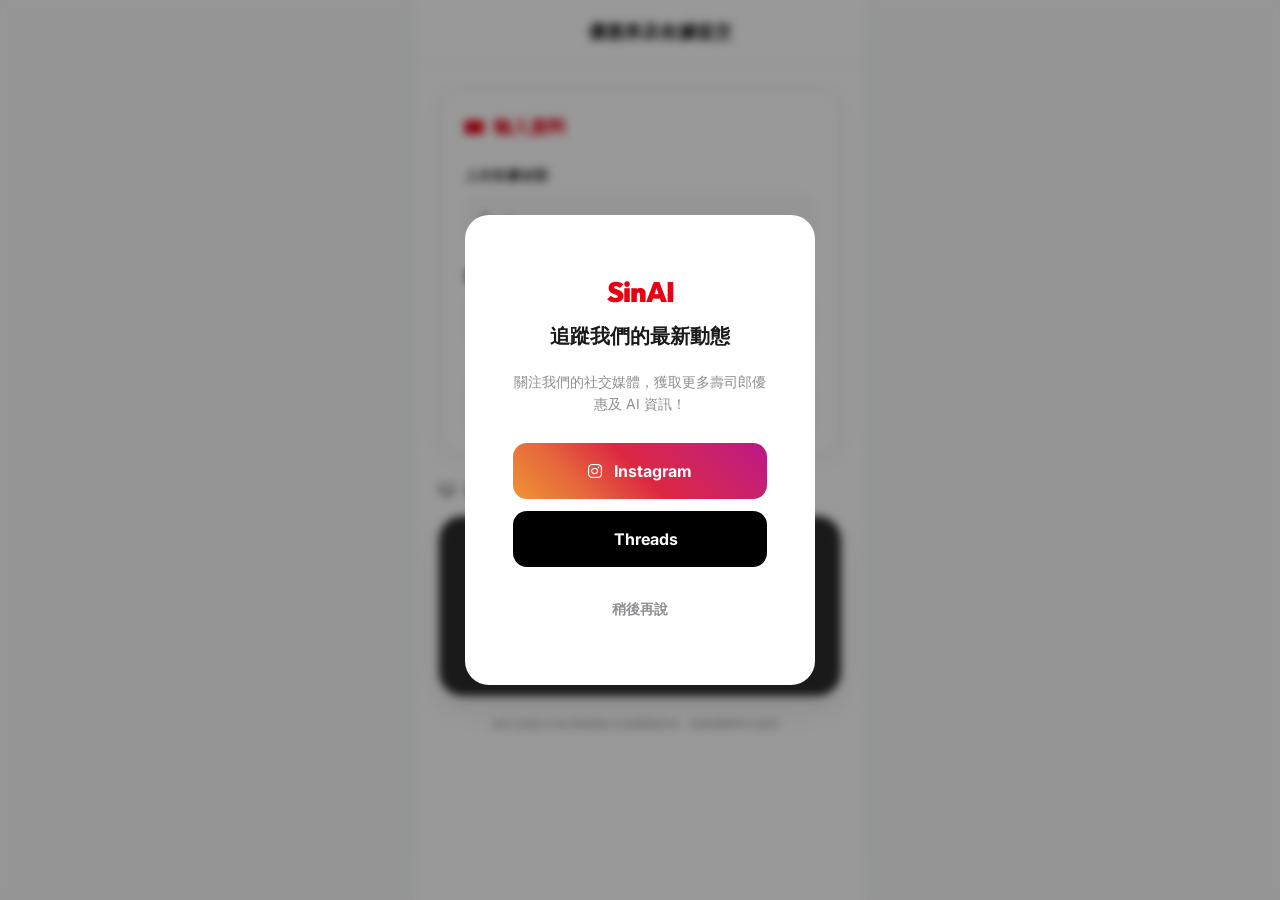
<file: index.html>
<!DOCTYPE html>
<html lang="zh-HK">

<head>
    <meta charset="UTF-8">
    <meta name="viewport" content="width=device-width, initial-scale=1.0, maximum-scale=1.0, user-scalable=no">
    <title>壽司計算器 | Sushi Calculator</title>
    <link rel="preconnect" href="https://fonts.googleapis.com">
    <link rel="preconnect" href="https://fonts.gstatic.com" crossorigin>
    <link
        href="https://fonts.googleapis.com/css2?family=Inter:wght@400;500;600;700&family=Outfit:wght@400;500;600;700&display=swap"
        rel="stylesheet">
    <link rel="stylesheet" href="https://cdnjs.cloudflare.com/ajax/libs/font-awesome/6.0.0/css/all.min.css">
    <link rel="stylesheet" href="style.css">
</head>

<body>
    <div id="app">
        <!-- Setup Screen -->
        <section id="setup-screen" class="screen">
            <header>
                <button class="back-btn" style="visibility: hidden;"><i class="fas fa-chevron-left"></i></button>
                <h1>壽司郎用餐人數設定</h1>
                <button id="setup-open-coupons" class="menu-btn" title="優惠券及收據">
                    <i class="fas fa-ticket-alt"></i>
                </button>
            </header>
            <main>
                <div class="hero">
                    <h2>今天有多少人用餐？</h2>
                    <p class="subtitle">請選擇人數以開始計算分帳</p>
                </div>

                <div class="stepper">
                    <button id="minus-diner" class="step-btn">
                        <i class="fa-solid fa-minus"></i>
                    </button>
                    <div class="stepper-value">
                        <span id="diner-count">2</span>
                        <span class="unit">位大人</span>
                    </div>
                    <button id="plus-diner" class="step-btn plus">
                        <i class="fa-solid fa-plus"></i>
                    </button>
                </div>


                <button id="start-dining" class="primary-btn">
                    開始用餐 <i class="fas fa-utensils"></i>
                </button>

                <button id="open-calorie-tracker" class="secondary-btn">
                    <i class="fa-solid fa-dumbbell"></i> 進入卡路里追蹤
                </button>

                <button id="open-coupons" class="secondary-btn">
                    <i class="fas fa-ticket-alt"></i> 優惠券及收據
                </button>
            </main>
        </section>

        <!-- Calculator Screen -->
        <section id="calc-screen" class="screen">
            <header>
                <button id="back-to-setup" class="back-btn"><i class="fa-solid fa-chevron-left"></i></button>
                <div class="brand">
                    <div class="logo-circle"><i class="fa-solid fa-utensils"></i></div>
                    <h1>壽司計算器</h1>
                </div>
                <button class="menu-btn" title="提交收據">
                    <i class="fa-solid fa-receipt"></i>
                </button>
            </header>
            <main>
                <div class="section-label"><i class="fas fa-plus-circle"></i> 新增盤子</div>
                <div class="plate-grid">
                    <button class="plate-btn red" data-price="12" data-name="紅盤">
                        <div class="plate-num">1</div>
                        <div class="plate-info">
                            <span class="plate-name">紅盤</span>
                            <span class="plate-price">$12</span>
                        </div>
                    </button>
                    <button class="plate-btn silver" data-price="17" data-name="銀盤">
                        <div class="plate-num">2</div>
                        <div class="plate-info">
                            <span class="plate-name">銀盤</span>
                            <span class="plate-price">$17</span>
                        </div>
                    </button>
                    <button class="plate-btn gold" data-price="22" data-name="金盤">
                        <div class="plate-num">3</div>
                        <div class="plate-info">
                            <span class="plate-name">金盤</span>
                            <span class="plate-price">$22</span>
                        </div>
                    </button>
                    <button class="plate-btn black" data-price="27" data-name="黑盤">
                        <div class="plate-num">4</div>
                        <div class="plate-info">
                            <span class="plate-name">黑盤</span>
                            <span class="plate-price">$27</span>
                        </div>
                    </button>
                </div>

                <button id="custom-plate-btn" class="custom-btn">
                    <i class="fas fa-file-invoice-dollar"></i> + 自定義金額
                </button>

                <div class="section-label history-label">
                    <i class="fas fa-list-ul"></i> 消費記錄
                    <div class="history-actions">
                        <span id="item-count-badge" class="badge-count">共 0 項</span>
                        <button id="clear-history" class="clear-btn">清空</button>
                    </div>
                </div>

                <div id="history-list" class="history-list">
                    <!-- History items will be injected here -->
                </div>
            </main>
            <footer class="calc-footer">
                <div class="totals-overview">
                    <div class="grand-total-section">
                        <span class="label">總計金額</span>
                        <div class="total-amount-row">
                            <span class="currency">$</span>
                            <span id="grand-total">0.00</span>
                        </div>
                    </div>
                    <div class="service-charge">
                        <span class="label">含服務費</span>
                        <span id="service-charge-amount">+$0.00</span>
                    </div>
                </div>
                <div id="diner-totals-row" class="diner-totals-row">
                    <!-- Individual totals will go here -->
                </div>
            </footer>
        </section>

        <!-- Result Screen -->
        <section id="result-screen" class="screen active">
            <header>
                <button class="back-to-calc" style="visibility: hidden;"><i class="fas fa-chevron-left"></i></button>
                <h1>優惠券及收據提交</h1>
            </header>
            <main>
                <div class="form-card">
                    <div class="form-header">
                        <i class="fas fa-ticket-alt"></i> 輸入資料
                    </div>
                    <div class="input-group">
                        <label>上次收據金額</label>
                        <div class="input-wrapper">
                            <span class="prefix">$</span>
                            <input type="number" id="receipt-amount" placeholder="0" step="0.01" min="0">
                        </div>
                    </div>
                    <div class="input-group">
                        <label>邀請碼</label>
                        <div class="input-wrapper">
                            <i class="fas fa-key prefix-icon"></i>
                            <input type="text" id="invite-code" placeholder="請輸入邀請碼">
                        </div>
                    </div>
                    <button id="submit-webhook" class="primary-btn submit-btn">
                        <i class="fas fa-paper-plane"></i> 提交
                    </button>
                </div>

                <div class="response-section">
                    <div class="response-label"><i class="fas fa-desktop"></i> 系統回傳碼</div>
                    <div class="response-box">
                        <div id="response-title" class="response-title">SYSTEM RESPONSE CODE</div>
                        <div id="response-code" class="response-value">----------</div>
                        <div class="status-indicator">
                            <span class="dot"></span>
                            <span id="status-text">WAITING FOR SUBMISSION</span>
                        </div>
                    </div>
                    <p class="disclaimer">請向店員出示此系統碼以完成優惠折扣。此碼僅限單次使用。</p>
                </div>
            </main>
        </section>

        <!-- Calorie Tracker Screen -->
        <section id="calorie-screen" class="screen">
            <header>
                <button id="back-to-setup-from-cal" class="back-btn"><i class="fas fa-chevron-left"></i></button>
                <h1>壽司郎卡路里追蹤器</h1>
                <div class="header-actions">
                </div>
            </header>
            <main>
                <div class="calorie-overview">
                    <div class="progress-container">
                        <svg class="progress-ring" width="160" height="160">
                            <circle class="progress-ring-bg" stroke="#E5E5EA" stroke-width="12" fill="transparent"
                                r="70" cx="80" cy="80" />
                            <circle id="calorie-progress" class="progress-ring-fill" stroke="var(--primary-red)"
                                stroke-width="12" stroke-linecap="round" fill="transparent" r="70" cx="80" cy="80" />
                        </svg>
                        <div id="edit-goal-trigger" class="progress-content clickable">
                            <span id="total-calories">0</span>
                            <span class="goal-label">/ <span id="goal-display">1000</span> KCAL</span>
                        </div>
                    </div>
                </div>

                <div class="calorie-summary-card">
                    <div id="goal-summary-item" class="summary-item clickable">
                        <span class="label">今日目標</span>
                        <div class="value"><span id="summary-goal-display">1,000</span> <span class="unit">kcal</span>
                        </div>
                    </div>
                    <div class="divider"></div>
                    <div class="summary-item highlight">
                        <span class="label">尚可攝取</span>
                        <div class="value"><span id="remaining-calories">1,000</span> <span class="unit">kcal</span>
                        </div>
                    </div>
                </div>

                <div class="search-filter-section">
                    <div class="search-bar">
                        <i class="fas fa-search"></i>
                        <input type="text" id="sushi-search" placeholder="搜尋壽司名稱...">
                    </div>
                </div>

                <div class="category-tabs">
                    <button class="category-tab active" data-category="all">全部</button>
                    <button class="category-tab" data-category="嚴選二貫">嚴選二貫</button>
                    <button class="category-tab" data-category="握壽司">握壽司</button>
                    <button class="category-tab" data-category="軍艦・卷物">軍艦・卷物</button>
                    <button class="category-tab" data-category="熱食">熱食</button>
                    <button class="category-tab" data-category="副餐類">副餐類</button>
                    <button class="category-tab" data-category="甜品・飲料">甜品・飲料</button>
                </div>

                <div id="sushi-grid" class="sushi-grid">
                    <!-- Sushi items will be injected here -->
                </div>
            </main>
            <footer class="calorie-footer-red">
                <div class="footer-info">
                    <div class="main-info">
                        <i class="fas fa-info-circle"></i>
                        <span>剩餘額度: <span id="footer-remaining">1000</span> kcal</span>
                    </div>
                    <div class="sub-info">
                        已選擇 <span id="footer-count">0</span> 碟壽司
                    </div>
                </div>
                <button id="show-consumed-list" class="action-btn">
                    查看明細 <i class="fas fa-chevron-right"></i>
                </button>
            </footer>
        </section>
    </div>

    <!-- Modals -->
    <div id="modal-overlay" class="modal-overlay">
        <div class="modal">
            <div id="custom-plate-modal" class="modal-content" style="display: none;">
                <h3>自定義金額</h3>
                <div class="input-wrapper custom-input-wrapper">
                    <span class="prefix">$</span>
                    <input type="number" id="custom-price" placeholder="例如: 49.5" step="0.01" min="0">
                </div>
                <input type="text" id="custom-name" placeholder="項目名稱 (例如: 和牛盛合)">
                <div class="modal-actions">
                    <button id="cancel-modal" class="text-btn">取消</button>
                    <button id="confirm-custom" class="primary-btn">確認</button>
                </div>
            </div>

            <div id="clear-confirm-modal" class="modal-content" style="display: none;">
                <h3>清空紀錄</h3>
                <p style="color: var(--text-muted); margin-bottom: 24px;">確定要清空所有消費記錄嗎？此動作無法復原。</p>
                <div class="modal-actions" style="justify-content: space-between;">
                    <button id="cancel-clear" class="secondary-btn" style="margin: 0; width: 45%;">取消</button>
                    <button id="confirm-clear" class="primary-btn" style="margin: 0; width: 45%;">確定清空</button>
                </div>
            </div>

            <div id="edit-name-modal" class="modal-content" style="display: none;">
                <h3>修改名稱</h3>
                <input type="text" id="edit-name-input" placeholder="項目名稱">
                <div class="modal-actions">
                    <button id="cancel-edit-name" class="text-btn">取消</button>
                    <button id="confirm-edit-name" class="primary-btn">確認</button>
                </div>
            </div>
            <div id="consumed-list-modal" class="modal-content" style="display: none;">
                <div class="modal-header">
                    <h3>已選擇項目</h3>
                    <button id="clear-all-consumed" class="clear-btn-text">全部清空</button>
                </div>
                <div id="consumed-items-list" class="consumed-items-list">
                    <!-- Items will be injected here -->
                </div>
                <div class="modal-footer-summary">
                    <div class="total-row">
                        <span>總計卡路里</span>
                        <span id="modal-total-cal">0 kcal</span>
                    </div>
                    <button id="close-consumed-modal" class="primary-btn">返回追蹤器</button>
                </div>
            </div>

            <div id="clear-calories-confirm-modal" class="modal-content" style="display: none;">
                <h3>清空卡路里紀錄</h3>
                <p style="color: var(--text-muted); margin-bottom: 24px;">確定要清空所有已選壽司嗎？此動作無法復原。</p>
                <div class="modal-actions" style="justify-content: space-between;">
                    <button id="cancel-clear-calories" class="secondary-btn" style="margin: 0; width: 45%;">取消</button>
                    <button id="confirm-clear-calories" class="primary-btn" style="margin: 0; width: 45%;">確定</button>
                </div>
            </div>

            <div id="edit-goal-modal" class="modal-content" style="display: none;">
                <h3>修改今日目標</h3>
                <div class="input-wrapper custom-input-wrapper">
                    <input type="number" id="new-goal-input" placeholder="例如: 2000" step="50" min="500">
                </div>
                <div class="modal-actions">
                    <button id="cancel-goal-edit" class="text-btn">取消</button>
                    <button id="confirm-goal-edit" class="primary-btn">確認</button>
                </div>
            </div>

            <!-- Social Follow Modal -->
            <div id="social-modal" class="modal-content" style="display: none;">
                <div class="social-header">
                    <div class="sinai-logo">SinAI</div>
                    <h3>追蹤我們的最新動態</h3>
                </div>
                <p class="social-p">關注我們的社交媒體，獲取更多壽司郎優惠及 AI 資訊！</p>
                <div class="social-links">
                    <a href="https://www.instagram.com/sinaihk/" target="_blank" class="social-btn instagram">
                        <i class="fab fa-instagram"></i> Instagram
                    </a>
                    <a href="https://www.threads.net/@sinaihk" target="_blank" class="social-btn threads">
                        <i class="fab fa-threads"></i> Threads
                    </a>
                </div>
                <button id="close-social-modal" class="text-btn social-close">稍後再說</button>
            </div>
        </div>

        <script src="script.js"></script>
</body>

</html>
</file>
<file: style.css>
:root {
    --primary-red: #E60012;
    --primary-red-hover: #CC0010;
    --bg-light: #F8F9FA;
    --card-bg: #FFFFFF;
    --text-main: #1A1A1A;
    --text-muted: #8E8E93;
    --border-color: #E5E5EA;
    --shadow: 0 4px 20px rgba(0, 0, 0, 0.05);
    --shadow-strong: 0 8px 30px rgba(230, 0, 18, 0.2);
    --font-main: 'Inter', 'SF Pro HK', 'PingFang HK', sans-serif;
    --font-heading: 'Outfit', sans-serif;
}

* {
    box-sizing: border-box;
    margin: 0;
    padding: 0;
    -webkit-tap-highlight-color: transparent;
}

body {
    font-family: var(--font-main);
    background-color: var(--bg-light);
    color: var(--text-main);
    line-height: 1.5;
    overflow-x: hidden;
}

#app {
    max-width: 450px;
    margin: 0 auto;
    min-height: 100vh;
    min-height: 100dvh;
    background-color: white;
    position: relative;
    box-shadow: 0 0 50px rgba(0, 0, 0, 0.02);
}

.screen {
    display: none;
    padding-bottom: 40px;
    animation: fadeIn 0.3s ease;
}

.screen.active {
    display: block;
}

@keyframes fadeIn {
    from {
        opacity: 0;
        transform: translateY(10px);
    }

    to {
        opacity: 1;
        transform: translateY(0);
    }
}

/* Header */
header {
    height: 64px;
    display: flex;
    align-items: center;
    padding: 0 20px;
    border-bottom: 1px solid var(--border-color);
    position: sticky;
    top: 0;
    background: white;
    z-index: 100;
}

header h1 {
    flex: 1;
    text-align: center;
    font-size: 18px;
    font-weight: 700;
    font-family: var(--font-heading);
}

.back-btn,
.menu-btn,
.back-to-calc {
    background: none;
    border: none;
    font-size: 20px;
    color: var(--text-main);
    cursor: pointer;
    width: 40px;
}

/* Hero Section */
.hero {
    text-align: center;
    padding: 40px 20px 20px;
}

.hero h2 {
    font-size: 32px;
    font-weight: 900;
    font-family: var(--font-heading);
    margin-bottom: 10px;
}

.subtitle {
    color: var(--text-muted);
    font-size: 16px;
}

/* Stepper */
.stepper {
    display: flex;
    justify-content: center;
    align-items: center;
    gap: 24px;
    margin: 30px 0;
}

.step-btn {
    width: 64px;
    height: 64px;
    border-radius: 50%;
    border: 2px solid var(--border-color);
    background: white;
    font-size: 20px;
    color: var(--text-muted);
    cursor: pointer;
    transition: all 0.2s;
    display: flex;
    align-items: center;
    justify-content: center;
}

.step-btn.plus {
    background: var(--primary-red);
    border-color: var(--primary-red);
    color: white;
    box-shadow: var(--shadow-strong);
}

.stepper-value {
    text-align: center;
}

.stepper-value #diner-count {
    font-size: 64px;
    font-weight: 800;
    color: var(--primary-red);
    display: block;
    line-height: 1;
}

.unit {
    font-size: 14px;
    color: var(--text-muted);
}

/* Section Controls */
.diner-names-section {
    padding: 0 24px;
    margin-bottom: 100px;
}

.section-header {
    display: flex;
    justify-content: space-between;
    align-items: center;
    margin-bottom: 20px;
}

.section-header h3 {
    font-size: 18px;
    font-weight: 700;
}

.badge {
    background: #F1F2F6;
    color: var(--text-muted);
    padding: 4px 8px;
    border-radius: 6px;
    font-size: 12px;
}

.diner-inputs {
    display: flex;
    flex-direction: column;
    gap: 16px;
}

.input-field {
    display: flex;
    flex-direction: column;
    gap: 6px;
}

.input-field label {
    font-size: 12px;
    color: var(--text-muted);
    font-weight: 500;
}

.input-wrapper {
    position: relative;
    display: flex;
    align-items: center;
}

.input-wrapper i {
    position: absolute;
    right: 16px;
    color: var(--primary-red);
}

.input-wrapper input {
    width: 100%;
    padding: 16px;
    padding-right: 48px;
    background: var(--bg-light);
    border: 1px solid #F1F2F6;
    border-radius: 16px;
    font-size: 16px;
    font-weight: 600;
    transition: all 0.2s;
}

.input-wrapper input:focus {
    outline: none;
    border-color: var(--primary-red);
    background: white;
    box-shadow: 0 0 0 4px rgba(230, 0, 18, 0.05);
}

.input-wrapper input::placeholder {
    color: #C7C7CC;
}

/* Buttons */
.primary-btn {
    width: calc(100% - 48px);
    margin: 0 24px;
    padding: 20px;
    background: var(--primary-red);
    color: white;
    border: none;
    border-radius: 18px;
    font-size: 18px;
    font-weight: 700;
    cursor: pointer;
    box-shadow: var(--shadow-strong);
    display: flex;
    align-items: center;
    justify-content: center;
    gap: 10px;
    transition: transform 0.2s, background 0.2s;
}

.primary-btn:active {
    transform: scale(0.98);
    background: var(--primary-red-hover);
}

/* Calculator Styles */
.brand {
    display: flex;
    align-items: center;
    gap: 12px;
    flex: 1;
}

.logo-circle {
    width: 36px;
    height: 36px;
    background: var(--primary-red);
    border-radius: 50%;
    display: flex;
    align-items: center;
    justify-content: center;
    color: white;
    font-size: 14px;
}

.section-label {
    padding: 20px 24px 10px;
    font-size: 15px;
    font-weight: 600;
    color: var(--text-muted);
    display: flex;
    align-items: center;
    gap: 8px;
}

.section-label i {
    color: var(--primary-red);
}

.plate-grid {
    display: grid;
    grid-template-columns: 1fr 1fr;
    gap: 16px;
    padding: 0 24px;
}

.plate-btn {
    background: white;
    border: 1px solid var(--border-color);
    border-radius: 20px;
    padding: 16px;
    display: flex;
    align-items: center;
    gap: 12px;
    cursor: pointer;
    transition: all 0.2s;
    text-align: left;
}

.plate-btn:active {
    transform: scale(0.95);
}

.plate-num {
    width: 44px;
    height: 44px;
    border-radius: 50%;
    display: flex;
    align-items: center;
    justify-content: center;
    font-size: 18px;
    font-weight: 800;
    background: #F1F2F6;
    color: var(--text-main);
    flex-shrink: 0;
}

.plate-btn.red .plate-num {
    background: var(--primary-red);
    color: white;
    box-shadow: 0 4px 12px rgba(230, 0, 18, 0.3);
}

.plate-btn.silver .plate-num {
    background: #E5E5EA;
    color: #8E8E93;
}

.plate-btn.gold .plate-num {
    background: #FFCC00;
    color: white;
    box-shadow: 0 4px 12px rgba(255, 204, 0, 0.3);
}

.plate-btn.black .plate-num {
    background: #1C1C1E;
    color: white;
}

.plate-info {
    display: flex;
    flex-direction: column;
}

.plate-name {
    font-size: 12px;
    color: var(--primary-red);
    font-weight: 600;
}

.plate-price {
    font-size: 18px;
    font-weight: 800;
}

.custom-btn {
    width: calc(100% - 48px);
    margin: 20px 24px;
    padding: 16px;
    background: #2C2C2E;
    color: white;
    border: none;
    border-radius: 16px;
    font-weight: 700;
    cursor: pointer;
    display: flex;
    align-items: center;
    justify-content: center;
    gap: 10px;
}

.badge-count {
    background: #F1F2F6;
    padding: 2px 8px;
    border-radius: 6px;
    font-size: 12px;
}

.history-actions {
    margin-left: auto;
    display: flex;
    align-items: center;
    gap: 8px;
}

.clear-btn {
    background: none;
    border: 1px solid var(--border-color);
    color: var(--text-muted);
    padding: 2px 10px;
    border-radius: 6px;
    font-size: 11px;
    font-weight: 600;
    cursor: pointer;
    transition: all 0.2s;
}

.clear-btn:active {
    background: var(--bg-light);
    transform: scale(0.95);
}

/* History List */
.history-list {
    padding: 0 24px 220px;
    /* Increased padding to account for taller footer */
    display: flex;
    flex-direction: column;
    gap: 12px;
}

.history-item {
    background: white;
    border: 1px solid var(--border-color);
    border-radius: 20px;
    padding: 16px;
    display: flex;
    flex-direction: column;
    gap: 12px;
    position: relative;
}

.history-item-top {
    display: flex;
    align-items: center;
    gap: 16px;
}

.history-item-icon {
    width: 36px;
    height: 36px;
    border-radius: 50%;
    flex-shrink: 0;
    display: flex;
    align-items: center;
    justify-content: center;
    background: #F1F2F6;
}

.history-item-icon.red {
    background: var(--primary-red);
    box-shadow: 0 2px 8px rgba(230, 0, 18, 0.2);
}

.history-item-icon.silver {
    background: #E5E5EA;
}

.history-item-icon.gold {
    background: #FFCC00;
    box-shadow: 0 2px 8px rgba(255, 204, 0, 0.2);
}

.history-item-icon.black {
    background: #1C1C1E;
}

.history-item-icon.custom {
    background: #FFFFFF;
    border: 2px solid var(--border-color);
}

.history-item-info {
    flex: 1;
}

.history-item-name {
    font-size: 15px;
    font-weight: 700;
}

.history-item-name.edit-trigger {
    cursor: pointer;
    transition: color 0.2s;
    display: inline-block;
}

.history-item-name.edit-trigger:hover {
    color: var(--primary-red);
    text-decoration: underline;
}

.history-item-time {
    font-size: 11px;
    color: var(--text-muted);
}

.history-item-price {
    font-size: 18px;
    font-weight: 800;
}

.history-item-payers {
    display: flex;
    align-items: center;
    gap: 8px;
    border-top: 1px solid #F1F2F6;
    padding-top: 12px;
}

.payer-label {
    font-size: 12px;
    color: var(--text-muted);
}

.payer-circles {
    display: flex;
    gap: 6px;
    margin-left: auto;
}

.payer-circle {
    width: 32px;
    height: 32px;
    border-radius: 50%;
    background: var(--bg-light);
    display: flex;
    align-items: center;
    justify-content: center;
    font-size: 13px;
    font-weight: 700;
    color: #C7C7CC;
    cursor: pointer;
    transition: all 0.2s;
    border: 1px solid transparent;
}

.payer-circle.active {
    background: var(--primary-red);
    color: white;
}

.delete-btn {
    position: absolute;
    top: 6px;
    right: 6px;
    background: #FFEDED;
    border: none;
    color: var(--primary-red);
    cursor: pointer;
    width: 22px;
    height: 22px;
    border-radius: 6px;
    display: flex;
    align-items: center;
    justify-content: center;
    font-size: 11px;
    transition: all 0.2s;
    z-index: 5;
    opacity: 0.8;
}

.delete-btn:hover {
    opacity: 1;
}

.delete-btn:active {
    transform: scale(0.9);
    background: var(--primary-red);
    color: white;
}

/* Footer Totals */
.calc-footer {
    position: fixed;
    bottom: 0;
    width: 100%;
    max-width: 450px;
    background: white;
    padding: 12px 20px;
    border-top: 1px solid var(--border-color);
    box-shadow: 0 -10px 30px rgba(0, 0, 0, 0.05);
    z-index: 100;
}

.totals-overview {
    display: flex;
    justify-content: space-between;
    align-items: flex-end;
    margin-bottom: 10px;
}

.grand-total-section .label {
    font-size: 12px;
    font-weight: 600;
    color: var(--text-muted);
}

.total-amount-row {
    color: var(--primary-red);
    font-weight: 900;
    font-family: var(--font-heading);
    display: flex;
    align-items: flex-start;
}

.total-amount-row .currency {
    font-size: 18px;
    margin-top: 4px;
    margin-right: 2px;
}

.total-amount-row #grand-total {
    font-size: 36px;
    line-height: 1;
}

.service-charge {
    text-align: right;
}

.service-charge .label {
    display: block;
    font-size: 11px;
    color: var(--text-muted);
    font-weight: 600;
}

.service-charge #service-charge-amount {
    font-size: 16px;
    font-weight: 700;
    color: #3A3A3C;
}

.diner-totals-row {
    display: flex;
    gap: 10px;
    overflow-x: auto;
    padding-bottom: 5px;
}

.diner-total-card {
    min-width: 80px;
    background: var(--bg-light);
    border-radius: 16px;
    padding: 10px;
    display: flex;
    flex-direction: column;
    align-items: center;
    gap: 4px;
    transition: all 0.3s;
    border: 1px solid transparent;
}

.diner-total-card.highlight {
    background: #FFF2F2;
    border-color: #FFD6D6;
}

.card-circle {
    width: 28px;
    height: 28px;
    border-radius: 50%;
    background: #D1D1D6;
    color: white;
    display: flex;
    align-items: center;
    justify-content: center;
    font-size: 12px;
    font-weight: 700;
}

.diner-total-card.highlight .card-circle {
    background: var(--primary-red);
}

.card-amount {
    font-size: 13px;
    font-weight: 800;
}

.diner-total-card.highlight .card-amount {
    color: var(--primary-red);
}

/* Result Screen Form */
.form-card {
    background: white;
    margin: 24px;
    padding: 24px;
    border-radius: 24px;
    border: 1px solid var(--border-color);
    box-shadow: var(--shadow);
}

.form-header {
    font-size: 18px;
    font-weight: 700;
    color: var(--primary-red);
    margin-bottom: 24px;
    display: flex;
    align-items: center;
    gap: 10px;
}

.input-group {
    margin-bottom: 20px;
}

.input-group label {
    display: block;
    font-size: 14px;
    font-weight: 600;
    color: #3A3A3C;
    margin-bottom: 8px;
}

.input-wrapper .prefix {
    position: absolute;
    left: 16px;
    color: #8E8E93;
    font-weight: 600;
    pointer-events: none;
    z-index: 2;
    top: 50%;
    transform: translateY(-50%);
}

.input-wrapper .prefix-icon {
    position: absolute;
    left: 16px;
    color: #AEAEB2;
}

.input-group input {
    padding-left: 40px !important;
}

/* Response Box */
.response-section {
    padding: 0 24px;
}

.response-label {
    display: flex;
    align-items: center;
    gap: 8px;
    font-size: 14px;
    color: var(--text-muted);
    font-weight: 600;
    margin-bottom: 16px;
}

.response-box {
    background: #2C2C2E;
    border-radius: 24px;
    padding: 30px 20px;
    text-align: center;
    color: white;
    margin-bottom: 20px;
    box-shadow: 0 10px 30px rgba(0, 0, 0, 0.1);
}

.response-title {
    font-size: 11px;
    letter-spacing: 2px;
    color: #8E8E93;
    margin-bottom: 12px;
    font-weight: 600;
}

.response-value {
    font-size: 32px;
    font-weight: 800;
    letter-spacing: 4px;
    font-family: 'Courier New', monospace;
    margin-bottom: 16px;
}

.status-indicator {
    display: inline-flex;
    align-items: center;
    gap: 8px;
    background: rgba(255, 255, 255, 0.05);
    padding: 6px 12px;
    border-radius: 100px;
    font-size: 10px;
    font-weight: 700;
    color: #8E8E93;
}

.status-indicator .dot {
    width: 8px;
    height: 8px;
    background: #48484A;
    border-radius: 50%;
}

.status-indicator.success .dot {
    background: #34C759;
    box-shadow: 0 0 10px #34C759;
}

.status-indicator.success {
    color: #34C759;
}

.disclaimer {
    color: var(--text-muted);
    font-size: 11px;
    text-align: center;
    margin-bottom: 40px;
    line-height: 1.6;
}

.secondary-btn {
    width: calc(100% - 48px);
    margin: 16px 24px 0;
    padding: 20px;
    background: white;
    border: 1.5px solid #D1D9E6;
    border-radius: 18px;
    font-size: 18px;
    font-weight: 700;
    color: #6C7A8F;
    cursor: pointer;
    display: flex;
    align-items: center;
    justify-content: center;
    gap: 10px;
    transition: transform 0.2s, background 0.2s;
}

.secondary-btn:active {
    transform: scale(0.98);
    background: #F8F9FB;
}

/* Modals */
.modal-overlay {
    position: fixed;
    top: 0;
    left: 0;
    width: 100%;
    height: 100%;
    background: rgba(0, 0, 0, 0.4);
    display: none;
    align-items: center;
    justify-content: center;
    z-index: 1000;
    backdrop-filter: blur(4px);
}

.modal {
    background: white;
    width: 85%;
    max-width: 350px;
    border-radius: 24px;
    padding: 24px;
    animation: modalPop 0.3s cubic-bezier(0.18, 0.89, 0.32, 1.28);
}

@keyframes modalPop {
    from {
        transform: scale(0.8);
        opacity: 0;
    }

    to {
        transform: scale(1);
        opacity: 1;
    }
}

.modal h3 {
    font-size: 20px;
    font-weight: 700;
    margin-bottom: 20px;
}

.modal input {
    width: 100%;
    padding: 14px;
    background: var(--bg-light);
    border: 1px solid #F1F2F6;
    border-radius: 12px;
    margin-bottom: 12px;
    font-size: 16px;
}

.modal-actions {
    display: flex;
    justify-content: flex-end;
    gap: 12px;
    margin-top: 10px;
}

.custom-input-wrapper .prefix {
    left: 18px;
    font-size: 20px;
    color: var(--text-muted);
}

.custom-input-wrapper input {
    padding-left: 48px !important;
}

.text-btn {
    background: none;
    border: none;
    color: var(--text-muted);
    font-weight: 600;
    cursor: pointer;
    padding: 10px;
    white-space: nowrap;
}

/* Calorie Tracker Entrance */
.calorie-entrance {
    margin-top: 40px;
    text-align: center;
    border-top: 1px solid var(--border-color);
    padding-top: 24px;
}

.calorie-entrance p {
    color: var(--text-muted);
    font-size: 14px;
    margin-bottom: 8px;
}

.link-btn {
    background: none;
    border: none;
    color: var(--primary-red);
    font-weight: 700;
    font-size: 16px;
    cursor: pointer;
    padding: 8px 16px;
    display: flex;
    align-items: center;
    gap: 8px;
    margin: 0 auto;
    transition: all 0.2s;
}

.link-btn:hover {
    transform: translateY(-2px);
    opacity: 0.8;
}

/* Calorie Overview */
.calorie-overview {
    padding: 24px;
    display: flex;
    justify-content: center;
    background: white;
    margin-bottom: 16px;
}

.progress-container {
    position: relative;
    width: 160px;
    height: 160px;
}

.progress-ring-fill {
    transition: stroke-dashoffset 0.35s;
    transform: rotate(-90deg);
    transform-origin: 50% 50%;
}

.progress-content {
    position: absolute;
    top: 50%;
    left: 50%;
    transform: translate(-50%, -50%);
    text-align: center;
}

#total-calories {
    display: block;
    font-size: 32px;
    font-weight: 800;
    font-family: 'Outfit', sans-serif;
    color: var(--text-main);
    line-height: 1.2;
}

.progress-content .goal-label {
    font-size: 12px;
    color: var(--text-muted);
    font-weight: 700;
}

.clickable {
    cursor: pointer;
    transition: transform 0.2s;
}

.clickable:active {
    transform: scale(0.95);
}

.calorie-summary-card .summary-item.clickable:hover {
    background: rgba(0, 0, 0, 0.02);
    border-radius: 12px;
}

/* Calorie Summary Card */
.calorie-summary-card {
    background: white;
    margin: 0 24px 24px;
    padding: 24px;
    border-radius: 20px;
    display: flex;
    justify-content: space-between;
    align-items: center;
    box-shadow: var(--shadow);
    border: 1px solid var(--border-color);
}

.summary-item {
    flex: 1;
    text-align: center;
}

.summary-item .label {
    font-size: 12px;
    color: var(--text-muted);
    font-weight: 600;
    display: block;
    margin-bottom: 4px;
}

.summary-item .value {
    font-size: 20px;
    font-weight: 800;
    color: var(--text-main);
}

.summary-item.highlight .value {
    color: #FF3B30;
}

.summary-item.negative .value {
    color: var(--primary-red);
    text-shadow: 0 0 10px rgba(230, 0, 18, 0.2);
}

.summary-item .unit {
    font-size: 12px;
    font-weight: 600;
    margin-left: 2px;
}

.calorie-summary-card .divider {
    width: 1px;
    height: 30px;
    background: #E5E5EA;
    margin: 0 20px;
}

/* Header Action Fix */
.profile-btn {
    width: 36px;
    height: 36px;
    background: #FFEBEB;
    border-radius: 50%;
    border: none;
    color: var(--primary-red);
    display: flex;
    align-items: center;
    justify-content: center;
    font-size: 16px;
}

/* Search & Categories Refinement */
.search-filter-section {
    padding: 0 24px 16px;
}

.search-bar {
    background: white;
    padding: 12px 20px;
    border-radius: 12px;
    display: flex;
    align-items: center;
    gap: 12px;
    border: 1px solid var(--border-color);
    box-shadow: none;
}

.search-bar i {
    color: var(--text-muted);
}

.search-bar input {
    border: none;
    outline: none;
    width: 100%;
    font-size: 16px;
    font-family: inherit;
}

.category-tabs {
    display: flex;
    gap: 12px;
    padding: 0 20px 20px;
    overflow-x: auto;
    scrollbar-width: none;
}

.category-tabs::-webkit-scrollbar {
    display: none;
}

.category-tab {
    padding: 10px 20px;
    background: white;
    border: 1px solid var(--border-color);
    border-radius: 100px;
    font-size: 14px;
    font-weight: 600;
    white-space: nowrap;
    cursor: pointer;
    transition: all 0.2s;
}

.category-tab.active {
    background: var(--primary-red);
    color: white;
    border-color: var(--primary-red);
}

/* Sushi Grid */
.sushi-grid {
    display: grid;
    grid-template-columns: repeat(2, 1fr);
    gap: 16px;
    padding: 0 20px 100px;
}

.sushi-card {
    background: white;
    border-radius: 16px;
    padding: 0;
    box-shadow: 0 8px 16px rgba(0, 0, 0, 0.06);
    display: flex;
    flex-direction: column;
    position: relative;
    border: none;
    transition: transform 0.2s;
    overflow: hidden;
    height: 240px;
}

.sushi-card:active {
    transform: scale(0.98);
}

.sushi-card img {
    width: 70%;
    margin: 10px auto;
    aspect-ratio: 1.2;
    object-fit: contain;
}

.sushi-info {
    padding: 12px;
    text-align: left;
    display: flex;
    flex-direction: column;
    justify-content: space-between;
    flex: 1;
}

.sushi-name {
    font-size: 15px;
    font-weight: 700;
    margin-bottom: 6px;
    color: var(--text-main);
    display: -webkit-box;
    -webkit-line-clamp: 2;
    line-clamp: 2;
    -webkit-box-orient: vertical;
    overflow: hidden;
    height: 40px;
}

.sushi-calories {
    font-size: 13px;
    color: var(--primary-red);
    font-weight: 700;
    display: flex;
    align-items: center;
    gap: 4px;
}

.sushi-calories i {
    font-size: 11px;
}

.add-btn-circle {
    position: absolute;
    top: 10px;
    right: 10px;
    width: 32px;
    height: 32px;
    border-radius: 50%;
    background: white;
    /* Changed to white for better contrast as multiple portions are possible */
    border: 1px solid var(--border-color);
    display: flex;
    align-items: center;
    justify-content: center;
    color: var(--primary-red);
    box-shadow: 0 4px 8px rgba(0, 0, 0, 0.05);
    z-index: 2;
    transition: all 0.2s;
}

.sushi-card.selected .add-btn-circle {
    background: var(--primary-red);
    color: white;
    border-color: var(--primary-red);
}

.portion-badge {
    position: absolute;
    top: -8px;
    right: -8px;
    background: #FF3B30;
    color: white;
    font-size: 11px;
    padding: 2px 6px;
    border-radius: 10px;
    font-weight: 800;
    box-shadow: 0 2px 5px rgba(0, 0, 0, 0.2);
}

/* Calorie Footer Red */
.calorie-footer-red {
    position: fixed;
    bottom: 20px;
    left: 50%;
    transform: translateX(-50%);
    width: calc(100% - 40px);
    max-width: 410px;
    /* 450px - 40px */
    background: var(--primary-red);
    padding: 16px 20px;
    border-radius: 16px;
    box-shadow: 0 10px 25px rgba(230, 0, 18, 0.3);
    z-index: 100;
    display: flex;
    justify-content: space-between;
    align-items: center;
    color: white;
}

.footer-info {
    display: flex;
    flex-direction: column;
    gap: 2px;
}

.main-info {
    font-size: 16px;
    font-weight: 700;
    display: flex;
    align-items: center;
    gap: 6px;
}

.sub-info {
    font-size: 12px;
    opacity: 0.9;
    font-weight: 500;
}

.action-btn {
    background: white;
    color: var(--primary-red);
    border: none;
    padding: 10px 16px;
    border-radius: 100px;
    font-size: 13px;
    font-weight: 700;
    display: flex;
    align-items: center;
    gap: 4px;
    cursor: pointer;
}

/* Consumed Modal Styles */
#consumed-list-modal {
    max-width: 400px;
    width: 90%;
    padding: 20px 0;
}

.modal-header {
    display: flex;
    justify-content: space-between;
    align-items: center;
    padding: 0 24px 16px;
    border-bottom: 1px solid var(--border-color);
}

.clear-btn-text {
    background: none;
    border: none;
    color: var(--primary-red);
    font-size: 14px;
    font-weight: 600;
    cursor: pointer;
}

.consumed-items-list {
    max-height: 350px;
    overflow-y: auto;
    padding: 16px 24px;
    display: flex;
    flex-direction: column;
    gap: 12px;
}

.consumed-row {
    display: flex;
    align-items: center;
    gap: 12px;
    padding-bottom: 12px;
    border-bottom: 1px solid #F8F9FA;
}

.consumed-row img {
    width: 50px;
    height: 40px;
    object-fit: contain;
    background: #f8f9fa;
    border-radius: 8px;
}

.consumed-row-info {
    flex: 1;
}

.consumed-row-name {
    font-size: 14px;
    font-weight: 700;
}

.consumed-row-cal {
    font-size: 12px;
    color: var(--text-muted);
}

.consumed-qty-control {
    display: flex;
    align-items: center;
    gap: 12px;
    background: #F1F2F6;
    padding: 4px 10px;
    border-radius: 100px;
}

.qty-btn {
    background: none;
    border: none;
    font-size: 16px;
    color: var(--text-main);
    cursor: pointer;
    padding: 2px 6px;
}

.qty-val {
    font-size: 14px;
    font-weight: 800;
    min-width: 20px;
    text-align: center;
}

.modal-footer-summary {
    padding: 16px 24px 0;
}

.total-row {
    display: flex;
    justify-content: space-between;
    align-items: center;
    margin-bottom: 20px;
    font-weight: 800;
    font-size: 18px;
}

#modal-total-cal {
    color: var(--primary-red);
}

.modal-footer-summary .primary-btn {
    width: 100%;
    margin: 0;
}

/* Social Modal Styles */
#social-modal {
    padding: 32px 24px;
    text-align: center;
}

.social-header {
    margin-bottom: 20px;
}

.sinai-logo {
    font-family: var(--font-heading);
    font-weight: 900;
    font-size: 28px;
    color: var(--primary-red);
    margin-bottom: 8px;
    letter-spacing: -1px;
}

#social-modal h3 {
    font-size: 20px;
    font-weight: 700;
    color: var(--text-main);
}

.social-p {
    color: var(--text-muted);
    font-size: 14px;
    margin-bottom: 28px;
    line-height: 1.6;
}

.social-links {
    display: flex;
    flex-direction: column;
    gap: 12px;
    margin-bottom: 24px;
}

.social-btn {
    display: flex;
    align-items: center;
    justify-content: center;
    gap: 12px;
    padding: 16px;
    border-radius: 14px;
    text-decoration: none;
    font-weight: 700;
    font-size: 16px;
    transition: all 0.2s;
}

.social-btn.instagram {
    background: linear-gradient(45deg, #f09433 0%, #e6683c 25%, #dc2743 50%, #cc2366 75%, #bc1888 100%);
    color: white;
}

.social-btn.threads {
    background: #000000;
    color: white;
}

.social-btn:active {
    transform: scale(0.97);
    opacity: 0.9;
}

.social-close {
    font-size: 14px;
    color: var(--text-muted);
    width: 100%;
}
</file>
<file: v2/style.css>
:root {
    --primary-red: #E60012;
    --primary-red-hover: #CC0010;
    --bg-light: #F8F9FA;
    --card-bg: #FFFFFF;
    --text-main: #1A1A1A;
    --text-muted: #8E8E93;
    --border-color: #E5E5EA;
    --shadow: 0 4px 20px rgba(0, 0, 0, 0.05);
    --shadow-strong: 0 8px 30px rgba(230, 0, 18, 0.2);
    --font-main: 'Inter', 'SF Pro HK', 'PingFang HK', sans-serif;
    --font-heading: 'Outfit', sans-serif;
}

* {
    box-sizing: border-box;
    margin: 0;
    padding: 0;
    -webkit-tap-highlight-color: transparent;
}

body {
    font-family: var(--font-main);
    background-color: var(--bg-light);
    color: var(--text-main);
    line-height: 1.5;
    overflow-x: hidden;
}

#app {
    max-width: 450px;
    margin: 0 auto;
    min-height: 100vh;
    min-height: 100dvh;
    background-color: white;
    position: relative;
    box-shadow: 0 0 50px rgba(0, 0, 0, 0.02);
}

.screen {
    display: none;
    padding-bottom: 40px;
    animation: fadeIn 0.3s ease;
}

.screen.active {
    display: block;
}

@keyframes fadeIn {
    from {
        opacity: 0;
        transform: translateY(10px);
    }

    to {
        opacity: 1;
        transform: translateY(0);
    }
}

/* Header */
header {
    height: 64px;
    display: flex;
    align-items: center;
    padding: 0 20px;
    border-bottom: 1px solid var(--border-color);
    position: sticky;
    top: 0;
    background: white;
    z-index: 100;
}

header h1 {
    flex: 1;
    text-align: center;
    font-size: 18px;
    font-weight: 700;
    font-family: var(--font-heading);
}

.back-btn,
.menu-btn,
.back-to-calc {
    background: none;
    border: none;
    font-size: 20px;
    color: var(--text-main);
    cursor: pointer;
    width: 40px;
}

/* Hero Section */
.hero {
    text-align: center;
    padding: 40px 20px 20px;
}

.hero h2 {
    font-size: 32px;
    font-weight: 900;
    font-family: var(--font-heading);
    margin-bottom: 10px;
}

.subtitle {
    color: var(--text-muted);
    font-size: 16px;
}

/* Stepper */
.stepper {
    display: flex;
    justify-content: center;
    align-items: center;
    gap: 24px;
    margin: 30px 0;
}

.step-btn {
    width: 64px;
    height: 64px;
    border-radius: 50%;
    border: 2px solid var(--border-color);
    background: white;
    font-size: 20px;
    color: var(--text-muted);
    cursor: pointer;
    transition: all 0.2s;
    display: flex;
    align-items: center;
    justify-content: center;
}

.step-btn.plus {
    background: var(--primary-red);
    border-color: var(--primary-red);
    color: white;
    box-shadow: var(--shadow-strong);
}

.stepper-value {
    text-align: center;
}

.stepper-value #diner-count {
    font-size: 64px;
    font-weight: 800;
    color: var(--primary-red);
    display: block;
    line-height: 1;
}

.unit {
    font-size: 14px;
    color: var(--text-muted);
}

/* Section Controls */
.diner-names-section {
    padding: 0 24px;
    margin-bottom: 100px;
}

.section-header {
    display: flex;
    justify-content: space-between;
    align-items: center;
    margin-bottom: 20px;
}

.section-header h3 {
    font-size: 18px;
    font-weight: 700;
}

.badge {
    background: #F1F2F6;
    color: var(--text-muted);
    padding: 4px 8px;
    border-radius: 6px;
    font-size: 12px;
}

.diner-inputs {
    display: flex;
    flex-direction: column;
    gap: 16px;
}

.input-field {
    display: flex;
    flex-direction: column;
    gap: 6px;
}

.input-field label {
    font-size: 12px;
    color: var(--text-muted);
    font-weight: 500;
}

.input-wrapper {
    position: relative;
    display: flex;
    align-items: center;
}

.input-wrapper i {
    position: absolute;
    right: 16px;
    color: var(--primary-red);
}

.input-wrapper input {
    width: 100%;
    padding: 16px;
    padding-right: 48px;
    background: var(--bg-light);
    border: 1px solid #F1F2F6;
    border-radius: 16px;
    font-size: 16px;
    font-weight: 600;
    transition: all 0.2s;
}

.input-wrapper input:focus {
    outline: none;
    border-color: var(--primary-red);
    background: white;
    box-shadow: 0 0 0 4px rgba(230, 0, 18, 0.05);
}

.input-wrapper input::placeholder {
    color: #C7C7CC;
}

/* Buttons */
.primary-btn {
    width: calc(100% - 48px);
    margin: 0 24px;
    padding: 20px;
    background: var(--primary-red);
    color: white;
    border: none;
    border-radius: 18px;
    font-size: 18px;
    font-weight: 700;
    cursor: pointer;
    box-shadow: var(--shadow-strong);
    display: flex;
    align-items: center;
    justify-content: center;
    gap: 10px;
    transition: transform 0.2s, background 0.2s;
}

.primary-btn:active {
    transform: scale(0.98);
    background: var(--primary-red-hover);
}

/* Calculator Styles */
.brand {
    display: flex;
    align-items: center;
    gap: 12px;
    flex: 1;
}

.logo-circle {
    width: 36px;
    height: 36px;
    background: var(--primary-red);
    border-radius: 50%;
    display: flex;
    align-items: center;
    justify-content: center;
    color: white;
    font-size: 14px;
}

.section-label {
    padding: 20px 24px 10px;
    font-size: 15px;
    font-weight: 600;
    color: var(--text-muted);
    display: flex;
    align-items: center;
    gap: 8px;
}

.section-label i {
    color: var(--primary-red);
}

.plate-grid {
    display: grid;
    grid-template-columns: 1fr 1fr;
    gap: 16px;
    padding: 0 24px;
}

.plate-btn {
    background: white;
    border: 1px solid var(--border-color);
    border-radius: 20px;
    padding: 16px;
    display: flex;
    align-items: center;
    gap: 12px;
    cursor: pointer;
    transition: all 0.2s;
    text-align: left;
}

.plate-btn:active {
    transform: scale(0.95);
}

.plate-num {
    width: 44px;
    height: 44px;
    border-radius: 50%;
    display: flex;
    align-items: center;
    justify-content: center;
    font-size: 18px;
    font-weight: 800;
    background: #F1F2F6;
    color: var(--text-main);
    flex-shrink: 0;
}

.plate-btn.red .plate-num {
    background: var(--primary-red);
    color: white;
    box-shadow: 0 4px 12px rgba(230, 0, 18, 0.3);
}

.plate-btn.silver .plate-num {
    background: #E5E5EA;
    color: #8E8E93;
}

.plate-btn.gold .plate-num {
    background: #FFCC00;
    color: white;
    box-shadow: 0 4px 12px rgba(255, 204, 0, 0.3);
}

.plate-btn.black .plate-num {
    background: #1C1C1E;
    color: white;
}

.plate-info {
    display: flex;
    flex-direction: column;
}

.plate-name {
    font-size: 12px;
    color: var(--primary-red);
    font-weight: 600;
}

.plate-price {
    font-size: 18px;
    font-weight: 800;
}

.custom-btn {
    width: calc(100% - 48px);
    margin: 20px 24px;
    padding: 16px;
    background: #2C2C2E;
    color: white;
    border: none;
    border-radius: 16px;
    font-weight: 700;
    cursor: pointer;
    display: flex;
    align-items: center;
    justify-content: center;
    gap: 10px;
}

.badge-count {
    background: #F1F2F6;
    padding: 2px 8px;
    border-radius: 6px;
    font-size: 12px;
}

.history-actions {
    margin-left: auto;
    display: flex;
    align-items: center;
    gap: 8px;
}

.clear-btn {
    background: none;
    border: 1px solid var(--border-color);
    color: var(--text-muted);
    padding: 2px 10px;
    border-radius: 6px;
    font-size: 11px;
    font-weight: 600;
    cursor: pointer;
    transition: all 0.2s;
}

.clear-btn:active {
    background: var(--bg-light);
    transform: scale(0.95);
}

/* History List */
.history-list {
    padding: 0 24px 220px;
    /* Increased padding to account for taller footer */
    display: flex;
    flex-direction: column;
    gap: 12px;
}

.history-item {
    background: white;
    border: 1px solid var(--border-color);
    border-radius: 20px;
    padding: 16px;
    display: flex;
    flex-direction: column;
    gap: 12px;
    position: relative;
}

.history-item-top {
    display: flex;
    align-items: center;
    gap: 16px;
}

.history-item-icon {
    width: 36px;
    height: 36px;
    border-radius: 50%;
    flex-shrink: 0;
    display: flex;
    align-items: center;
    justify-content: center;
    background: #F1F2F6;
}

.history-item-icon.red {
    background: var(--primary-red);
    box-shadow: 0 2px 8px rgba(230, 0, 18, 0.2);
}

.history-item-icon.silver {
    background: #E5E5EA;
}

.history-item-icon.gold {
    background: #FFCC00;
    box-shadow: 0 2px 8px rgba(255, 204, 0, 0.2);
}

.history-item-icon.black {
    background: #1C1C1E;
}

.history-item-icon.custom {
    background: #FFFFFF;
    border: 2px solid var(--border-color);
}

.history-item-info {
    flex: 1;
}

.history-item-name {
    font-size: 15px;
    font-weight: 700;
}

.history-item-name.edit-trigger {
    cursor: pointer;
    transition: color 0.2s;
    display: inline-block;
}

.history-item-name.edit-trigger:hover {
    color: var(--primary-red);
    text-decoration: underline;
}

.history-item-time {
    font-size: 11px;
    color: var(--text-muted);
}

.history-item-price {
    font-size: 18px;
    font-weight: 800;
}

.history-item-payers {
    display: flex;
    align-items: center;
    gap: 8px;
    border-top: 1px solid #F1F2F6;
    padding-top: 12px;
}

.payer-label {
    font-size: 12px;
    color: var(--text-muted);
}

.payer-circles {
    display: flex;
    gap: 6px;
    margin-left: auto;
}

.payer-circle {
    width: 32px;
    height: 32px;
    border-radius: 50%;
    background: var(--bg-light);
    display: flex;
    align-items: center;
    justify-content: center;
    font-size: 13px;
    font-weight: 700;
    color: #C7C7CC;
    cursor: pointer;
    transition: all 0.2s;
    border: 1px solid transparent;
}

.payer-circle.active {
    background: var(--primary-red);
    color: white;
}

.delete-btn {
    position: absolute;
    top: 6px;
    right: 6px;
    background: #FFEDED;
    border: none;
    color: var(--primary-red);
    cursor: pointer;
    width: 22px;
    height: 22px;
    border-radius: 6px;
    display: flex;
    align-items: center;
    justify-content: center;
    font-size: 11px;
    transition: all 0.2s;
    z-index: 5;
    opacity: 0.8;
}

.delete-btn:hover {
    opacity: 1;
}

.delete-btn:active {
    transform: scale(0.9);
    background: var(--primary-red);
    color: white;
}

/* Footer Totals */
.calc-footer {
    position: fixed;
    bottom: 0;
    width: 100%;
    max-width: 450px;
    background: white;
    padding: 12px 20px;
    border-top: 1px solid var(--border-color);
    box-shadow: 0 -10px 30px rgba(0, 0, 0, 0.05);
    z-index: 100;
}

.totals-overview {
    display: flex;
    justify-content: space-between;
    align-items: flex-end;
    margin-bottom: 10px;
}

.grand-total-section .label {
    font-size: 12px;
    font-weight: 600;
    color: var(--text-muted);
}

.total-amount-row {
    color: var(--primary-red);
    font-weight: 900;
    font-family: var(--font-heading);
    display: flex;
    align-items: flex-start;
}

.total-amount-row .currency {
    font-size: 18px;
    margin-top: 4px;
    margin-right: 2px;
}

.total-amount-row #grand-total {
    font-size: 36px;
    line-height: 1;
}

.service-charge {
    text-align: right;
}

.service-charge .label {
    display: block;
    font-size: 11px;
    color: var(--text-muted);
    font-weight: 600;
}

.service-charge #service-charge-amount {
    font-size: 16px;
    font-weight: 700;
    color: #3A3A3C;
}

.diner-totals-row {
    display: flex;
    gap: 10px;
    overflow-x: auto;
    padding-bottom: 5px;
}

.diner-total-card {
    min-width: 80px;
    background: var(--bg-light);
    border-radius: 16px;
    padding: 10px;
    display: flex;
    flex-direction: column;
    align-items: center;
    gap: 4px;
    transition: all 0.3s;
    border: 1px solid transparent;
}

.diner-total-card.highlight {
    background: #FFF2F2;
    border-color: #FFD6D6;
}

.card-circle {
    width: 28px;
    height: 28px;
    border-radius: 50%;
    background: #D1D1D6;
    color: white;
    display: flex;
    align-items: center;
    justify-content: center;
    font-size: 12px;
    font-weight: 700;
}

.diner-total-card.highlight .card-circle {
    background: var(--primary-red);
}

.card-amount {
    font-size: 13px;
    font-weight: 800;
}

.diner-total-card.highlight .card-amount {
    color: var(--primary-red);
}

/* Result Screen Form */
.form-card {
    background: white;
    margin: 24px;
    padding: 24px;
    border-radius: 24px;
    border: 1px solid var(--border-color);
    box-shadow: var(--shadow);
}

.form-header {
    font-size: 18px;
    font-weight: 700;
    color: var(--primary-red);
    margin-bottom: 24px;
    display: flex;
    align-items: center;
    gap: 10px;
}

.input-group {
    margin-bottom: 20px;
}

.input-group label {
    display: block;
    font-size: 14px;
    font-weight: 600;
    color: #3A3A3C;
    margin-bottom: 8px;
}

.input-wrapper .prefix {
    position: absolute;
    left: 16px;
    color: #8E8E93;
    font-weight: 600;
    pointer-events: none;
    z-index: 2;
    top: 50%;
    transform: translateY(-50%);
}

.input-wrapper .prefix-icon {
    position: absolute;
    left: 16px;
    color: #AEAEB2;
}

.input-group input {
    padding-left: 40px !important;
}

/* Response Box */
.response-section {
    padding: 0 24px;
}

.response-label {
    display: flex;
    align-items: center;
    gap: 8px;
    font-size: 14px;
    color: var(--text-muted);
    font-weight: 600;
    margin-bottom: 16px;
}

.response-box {
    background: #2C2C2E;
    border-radius: 24px;
    padding: 30px 20px;
    text-align: center;
    color: white;
    margin-bottom: 20px;
    box-shadow: 0 10px 30px rgba(0, 0, 0, 0.1);
}

.response-title {
    font-size: 11px;
    letter-spacing: 2px;
    color: #8E8E93;
    margin-bottom: 12px;
    font-weight: 600;
}

.response-value {
    font-size: 32px;
    font-weight: 800;
    letter-spacing: 4px;
    font-family: 'Courier New', monospace;
    margin-bottom: 16px;
}

.status-indicator {
    display: inline-flex;
    align-items: center;
    gap: 8px;
    background: rgba(255, 255, 255, 0.05);
    padding: 6px 12px;
    border-radius: 100px;
    font-size: 10px;
    font-weight: 700;
    color: #8E8E93;
}

.status-indicator .dot {
    width: 8px;
    height: 8px;
    background: #48484A;
    border-radius: 50%;
}

.status-indicator.success .dot {
    background: #34C759;
    box-shadow: 0 0 10px #34C759;
}

.status-indicator.success {
    color: #34C759;
}

.disclaimer {
    color: var(--text-muted);
    font-size: 11px;
    text-align: center;
    margin-bottom: 40px;
    line-height: 1.6;
}

.secondary-btn {
    width: calc(100% - 48px);
    margin: 16px 24px 0;
    padding: 20px;
    background: white;
    border: 1.5px solid #D1D9E6;
    border-radius: 18px;
    font-size: 18px;
    font-weight: 700;
    color: #6C7A8F;
    cursor: pointer;
    display: flex;
    align-items: center;
    justify-content: center;
    gap: 10px;
    transition: transform 0.2s, background 0.2s;
}

.secondary-btn:active {
    transform: scale(0.98);
    background: #F8F9FB;
}

/* Modals */
.modal-overlay {
    position: fixed;
    top: 0;
    left: 0;
    width: 100%;
    height: 100%;
    background: rgba(0, 0, 0, 0.4);
    display: none;
    align-items: center;
    justify-content: center;
    z-index: 1000;
    backdrop-filter: blur(4px);
}

.modal {
    background: white;
    width: 85%;
    max-width: 350px;
    border-radius: 24px;
    padding: 24px;
    animation: modalPop 0.3s cubic-bezier(0.18, 0.89, 0.32, 1.28);
}

@keyframes modalPop {
    from {
        transform: scale(0.8);
        opacity: 0;
    }

    to {
        transform: scale(1);
        opacity: 1;
    }
}

.modal h3 {
    font-size: 20px;
    font-weight: 700;
    margin-bottom: 20px;
}

.modal input {
    width: 100%;
    padding: 14px;
    background: var(--bg-light);
    border: 1px solid #F1F2F6;
    border-radius: 12px;
    margin-bottom: 12px;
    font-size: 16px;
}

.modal-actions {
    display: flex;
    justify-content: flex-end;
    gap: 12px;
    margin-top: 10px;
}

.custom-input-wrapper .prefix {
    left: 18px;
    font-size: 20px;
    color: var(--text-muted);
}

.custom-input-wrapper input {
    padding-left: 48px !important;
}

.text-btn {
    background: none;
    border: none;
    color: var(--text-muted);
    font-weight: 600;
    cursor: pointer;
    padding: 10px;
    white-space: nowrap;
}

/* Calorie Tracker Entrance */
.calorie-entrance {
    margin-top: 40px;
    text-align: center;
    border-top: 1px solid var(--border-color);
    padding-top: 24px;
}

.calorie-entrance p {
    color: var(--text-muted);
    font-size: 14px;
    margin-bottom: 8px;
}

.link-btn {
    background: none;
    border: none;
    color: var(--primary-red);
    font-weight: 700;
    font-size: 16px;
    cursor: pointer;
    padding: 8px 16px;
    display: flex;
    align-items: center;
    gap: 8px;
    margin: 0 auto;
    transition: all 0.2s;
}

.link-btn:hover {
    transform: translateY(-2px);
    opacity: 0.8;
}

/* Calorie Overview */
.calorie-overview {
    padding: 24px;
    display: flex;
    justify-content: center;
    background: white;
    margin-bottom: 16px;
}

.progress-container {
    position: relative;
    width: 160px;
    height: 160px;
}

.progress-ring-fill {
    transition: stroke-dashoffset 0.35s;
    transform: rotate(-90deg);
    transform-origin: 50% 50%;
}

.progress-content {
    position: absolute;
    top: 50%;
    left: 50%;
    transform: translate(-50%, -50%);
    text-align: center;
}

#total-calories {
    display: block;
    font-size: 32px;
    font-weight: 800;
    font-family: 'Outfit', sans-serif;
    color: var(--text-main);
    line-height: 1.2;
}

.progress-content .goal-label {
    font-size: 12px;
    color: var(--text-muted);
    font-weight: 700;
}

.clickable {
    cursor: pointer;
    transition: transform 0.2s;
}

.clickable:active {
    transform: scale(0.95);
}

.calorie-summary-card .summary-item.clickable:hover {
    background: rgba(0, 0, 0, 0.02);
    border-radius: 12px;
}

/* Calorie Summary Card */
.calorie-summary-card {
    background: white;
    margin: 0 24px 24px;
    padding: 24px;
    border-radius: 20px;
    display: flex;
    justify-content: space-between;
    align-items: center;
    box-shadow: var(--shadow);
    border: 1px solid var(--border-color);
}

.summary-item {
    flex: 1;
    text-align: center;
}

.summary-item .label {
    font-size: 12px;
    color: var(--text-muted);
    font-weight: 600;
    display: block;
    margin-bottom: 4px;
}

.summary-item .value {
    font-size: 20px;
    font-weight: 800;
    color: var(--text-main);
}

.summary-item.highlight .value {
    color: #FF3B30;
}

.summary-item.negative .value {
    color: var(--primary-red);
    text-shadow: 0 0 10px rgba(230, 0, 18, 0.2);
}

.summary-item .unit {
    font-size: 12px;
    font-weight: 600;
    margin-left: 2px;
}

.calorie-summary-card .divider {
    width: 1px;
    height: 30px;
    background: #E5E5EA;
    margin: 0 20px;
}

/* Header Action Fix */
.profile-btn {
    width: 36px;
    height: 36px;
    background: #FFEBEB;
    border-radius: 50%;
    border: none;
    color: var(--primary-red);
    display: flex;
    align-items: center;
    justify-content: center;
    font-size: 16px;
}

/* Search & Categories Refinement */
.search-filter-section {
    padding: 0 24px 16px;
}

.search-bar {
    background: white;
    padding: 12px 20px;
    border-radius: 12px;
    display: flex;
    align-items: center;
    gap: 12px;
    border: 1px solid var(--border-color);
    box-shadow: none;
}

.search-bar i {
    color: var(--text-muted);
}

.search-bar input {
    border: none;
    outline: none;
    width: 100%;
    font-size: 16px;
    font-family: inherit;
}

.category-tabs {
    display: flex;
    gap: 12px;
    padding: 0 20px 20px;
    overflow-x: auto;
    scrollbar-width: none;
}

.category-tabs::-webkit-scrollbar {
    display: none;
}

.category-tab {
    padding: 10px 20px;
    background: white;
    border: 1px solid var(--border-color);
    border-radius: 100px;
    font-size: 14px;
    font-weight: 600;
    white-space: nowrap;
    cursor: pointer;
    transition: all 0.2s;
}

.category-tab.active {
    background: var(--primary-red);
    color: white;
    border-color: var(--primary-red);
}

/* Sushi Grid */
.sushi-grid {
    display: grid;
    grid-template-columns: repeat(2, 1fr);
    gap: 16px;
    padding: 0 20px 100px;
}

.sushi-card {
    background: white;
    border-radius: 16px;
    padding: 0;
    box-shadow: 0 8px 16px rgba(0, 0, 0, 0.06);
    display: flex;
    flex-direction: column;
    position: relative;
    border: none;
    transition: transform 0.2s;
    overflow: hidden;
    height: 240px;
}

.sushi-card:active {
    transform: scale(0.98);
}

.sushi-card img {
    width: 70%;
    margin: 10px auto;
    aspect-ratio: 1.2;
    object-fit: contain;
}

.sushi-info {
    padding: 12px;
    text-align: left;
    display: flex;
    flex-direction: column;
    justify-content: space-between;
    flex: 1;
}

.sushi-name {
    font-size: 15px;
    font-weight: 700;
    margin-bottom: 6px;
    color: var(--text-main);
    display: -webkit-box;
    -webkit-line-clamp: 2;
    line-clamp: 2;
    -webkit-box-orient: vertical;
    overflow: hidden;
    height: 40px;
}

.sushi-calories {
    font-size: 13px;
    color: var(--primary-red);
    font-weight: 700;
    display: flex;
    align-items: center;
    gap: 4px;
}

.sushi-calories i {
    font-size: 11px;
}

.add-btn-circle {
    position: absolute;
    top: 10px;
    right: 10px;
    width: 32px;
    height: 32px;
    border-radius: 50%;
    background: white;
    /* Changed to white for better contrast as multiple portions are possible */
    border: 1px solid var(--border-color);
    display: flex;
    align-items: center;
    justify-content: center;
    color: var(--primary-red);
    box-shadow: 0 4px 8px rgba(0, 0, 0, 0.05);
    z-index: 2;
    transition: all 0.2s;
}

.sushi-card.selected .add-btn-circle {
    background: var(--primary-red);
    color: white;
    border-color: var(--primary-red);
}

.portion-badge {
    position: absolute;
    top: -8px;
    right: -8px;
    background: #FF3B30;
    color: white;
    font-size: 11px;
    padding: 2px 6px;
    border-radius: 10px;
    font-weight: 800;
    box-shadow: 0 2px 5px rgba(0, 0, 0, 0.2);
}

/* Calorie Footer Red */
.calorie-footer-red {
    position: fixed;
    bottom: 20px;
    left: 50%;
    transform: translateX(-50%);
    width: calc(100% - 40px);
    max-width: 410px;
    /* 450px - 40px */
    background: var(--primary-red);
    padding: 16px 20px;
    border-radius: 16px;
    box-shadow: 0 10px 25px rgba(230, 0, 18, 0.3);
    z-index: 100;
    display: flex;
    justify-content: space-between;
    align-items: center;
    color: white;
}

.footer-info {
    display: flex;
    flex-direction: column;
    gap: 2px;
}

.main-info {
    font-size: 16px;
    font-weight: 700;
    display: flex;
    align-items: center;
    gap: 6px;
}

.sub-info {
    font-size: 12px;
    opacity: 0.9;
    font-weight: 500;
}

.action-btn {
    background: white;
    color: var(--primary-red);
    border: none;
    padding: 10px 16px;
    border-radius: 100px;
    font-size: 13px;
    font-weight: 700;
    display: flex;
    align-items: center;
    gap: 4px;
    cursor: pointer;
}

/* Consumed Modal Styles */
#consumed-list-modal {
    max-width: 400px;
    width: 90%;
    padding: 20px 0;
}

.modal-header {
    display: flex;
    justify-content: space-between;
    align-items: center;
    padding: 0 24px 16px;
    border-bottom: 1px solid var(--border-color);
}

.clear-btn-text {
    background: none;
    border: none;
    color: var(--primary-red);
    font-size: 14px;
    font-weight: 600;
    cursor: pointer;
}

.consumed-items-list {
    max-height: 350px;
    overflow-y: auto;
    padding: 16px 24px;
    display: flex;
    flex-direction: column;
    gap: 12px;
}

.consumed-row {
    display: flex;
    align-items: center;
    gap: 12px;
    padding-bottom: 12px;
    border-bottom: 1px solid #F8F9FA;
}

.consumed-row img {
    width: 50px;
    height: 40px;
    object-fit: contain;
    background: #f8f9fa;
    border-radius: 8px;
}

.consumed-row-info {
    flex: 1;
}

.consumed-row-name {
    font-size: 14px;
    font-weight: 700;
}

.consumed-row-cal {
    font-size: 12px;
    color: var(--text-muted);
}

.consumed-qty-control {
    display: flex;
    align-items: center;
    gap: 12px;
    background: #F1F2F6;
    padding: 4px 10px;
    border-radius: 100px;
}

.qty-btn {
    background: none;
    border: none;
    font-size: 16px;
    color: var(--text-main);
    cursor: pointer;
    padding: 2px 6px;
}

.qty-val {
    font-size: 14px;
    font-weight: 800;
    min-width: 20px;
    text-align: center;
}

.modal-footer-summary {
    padding: 16px 24px 0;
}

.total-row {
    display: flex;
    justify-content: space-between;
    align-items: center;
    margin-bottom: 20px;
    font-weight: 800;
    font-size: 18px;
}

#modal-total-cal {
    color: var(--primary-red);
}

.modal-footer-summary .primary-btn {
    width: 100%;
    margin: 0;
}

/* Social Modal Styles */
#social-modal {
    padding: 32px 24px;
    text-align: center;
}

.social-header {
    margin-bottom: 20px;
}

.sinai-logo {
    font-family: var(--font-heading);
    font-weight: 900;
    font-size: 28px;
    color: var(--primary-red);
    margin-bottom: 8px;
    letter-spacing: -1px;
}

#social-modal h3 {
    font-size: 20px;
    font-weight: 700;
    color: var(--text-main);
}

.social-p {
    color: var(--text-muted);
    font-size: 14px;
    margin-bottom: 28px;
    line-height: 1.6;
}

.social-links {
    display: flex;
    flex-direction: column;
    gap: 12px;
    margin-bottom: 24px;
}

.social-btn {
    display: flex;
    align-items: center;
    justify-content: center;
    gap: 12px;
    padding: 16px;
    border-radius: 14px;
    text-decoration: none;
    font-weight: 700;
    font-size: 16px;
    transition: all 0.2s;
}

.social-btn.instagram {
    background: linear-gradient(45deg, #f09433 0%, #e6683c 25%, #dc2743 50%, #cc2366 75%, #bc1888 100%);
    color: white;
}

.social-btn.threads {
    background: #000000;
    color: white;
}

.social-btn:active {
    transform: scale(0.97);
    opacity: 0.9;
}

.social-close {
    font-size: 14px;
    color: var(--text-muted);
    width: 100%;
}
</file>
